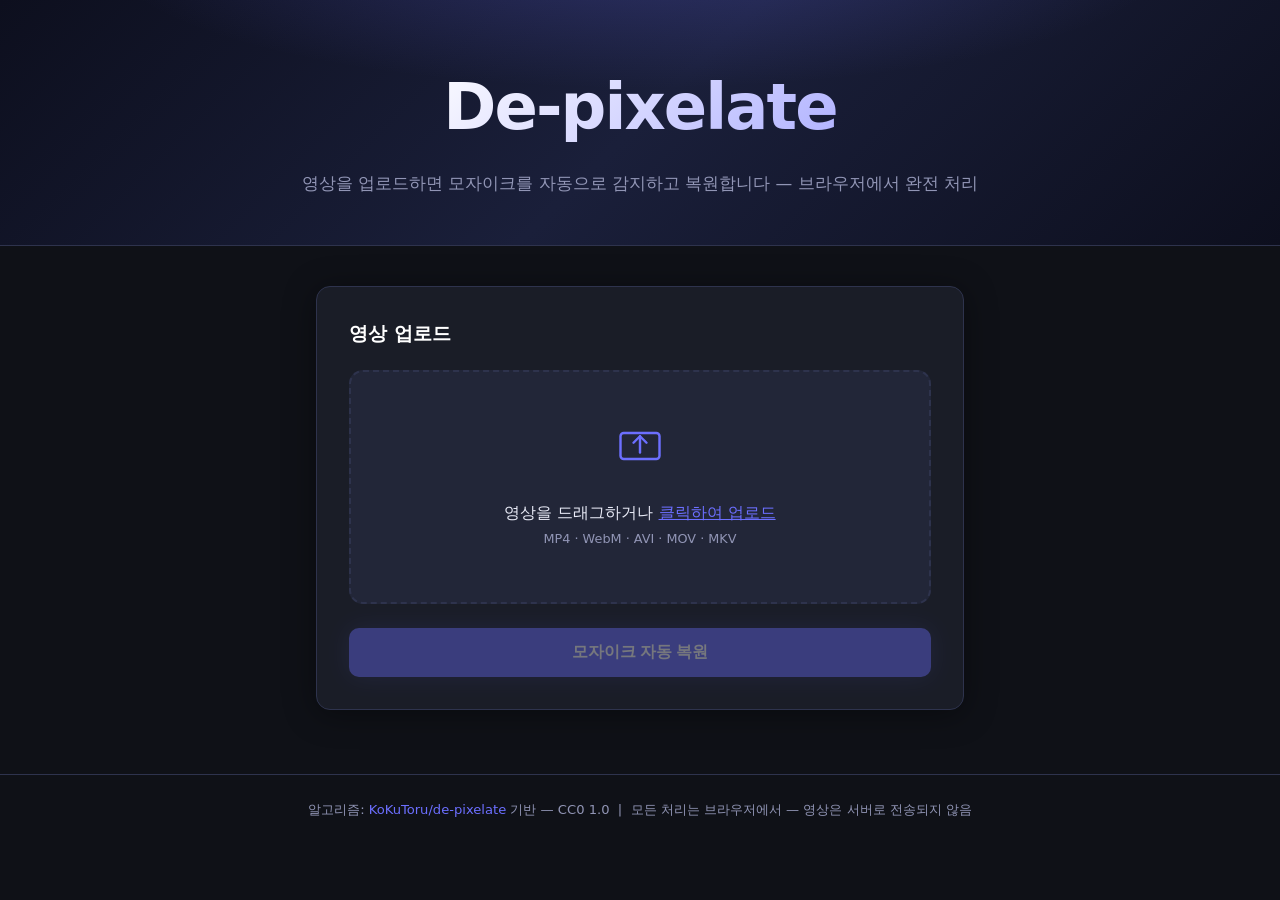
<file: index.html>
<!DOCTYPE html>
<html lang="ko">
<head>
  <meta charset="UTF-8" />
  <meta name="viewport" content="width=device-width, initial-scale=1.0" />
  <title>De-pixelate — 모자이크 영상 자동 복원</title>
  <link rel="stylesheet" href="css/style.css" />
</head>
<body>
  <header class="hero">
    <div class="hero-inner">
      <h1>De-pixelate</h1>
      <p class="tagline">영상을 업로드하면 모자이크를 자동으로 감지하고 복원합니다 — 브라우저에서 완전 처리</p>
    </div>
  </header>

  <main class="container">

    <!-- UPLOAD SECTION -->
    <section class="card upload-card" id="upload-section">
      <h2>영상 업로드</h2>

      <div class="drop-zone" id="drop-zone" role="button" tabindex="0"
           aria-label="영상 파일을 드롭하거나 클릭하세요">
        <input type="file" id="file-input" accept="video/*" hidden />
        <svg class="drop-icon" viewBox="0 0 64 64" fill="none" xmlns="http://www.w3.org/2000/svg">
          <rect x="8" y="16" width="48" height="32" rx="4" stroke="currentColor" stroke-width="3"/>
          <path d="M24 28L32 20L40 28" stroke="currentColor" stroke-width="3" stroke-linecap="round" stroke-linejoin="round"/>
          <line x1="32" y1="20" x2="32" y2="40" stroke="currentColor" stroke-width="3" stroke-linecap="round"/>
        </svg>
        <p>영상을 드래그하거나 <span class="drop-link">클릭하여 업로드</span></p>
        <p class="file-types">MP4 · WebM · AVI · MOV · MKV</p>
      </div>

      <div id="file-info" class="file-info hidden">
        <svg viewBox="0 0 24 24" fill="none">
          <path d="M15 2H6a2 2 0 00-2 2v16a2 2 0 002 2h12a2 2 0 002-2V7l-5-5z"
                stroke="currentColor" stroke-width="1.5"/>
          <polyline points="14 2 14 8 20 8" stroke="currentColor" stroke-width="1.5"/>
        </svg>
        <span id="file-name"></span>
        <span id="file-size" class="muted"></span>
        <button class="btn-icon" id="remove-file" title="파일 제거" aria-label="파일 제거">✕</button>
      </div>

      <button class="btn btn-primary" id="process-btn" disabled>모자이크 자동 복원</button>
    </section>

    <!-- PROGRESS SECTION -->
    <section class="card progress-card hidden" id="progress-section">
      <h2>복원 중...</h2>
      <div class="progress-bar-wrap">
        <div class="progress-bar" id="progress-bar"></div>
      </div>
      <p class="progress-stage" id="progress-stage">대기 중...</p>
      <p class="progress-pct" id="progress-pct">0%</p>
    </section>

    <!-- RESULT SECTION -->
    <section class="card result-card hidden" id="result-section">
      <h2>복원 완료</h2>
      <p id="result-info" class="result-info"></p>
      <div class="result-viewer">
        <video id="result-video" controls playsinline loop></video>
      </div>
      <div class="result-actions">
        <button class="btn btn-primary"         id="download-btn">WebM 영상 다운로드</button>
        <button class="btn btn-accent hidden"   id="img-download-btn">PNG 이미지 다운로드</button>
        <button class="btn btn-secondary"       id="new-btn">새 영상 처리</button>
      </div>
    </section>

    <!-- ERROR SECTION -->
    <section class="card error-card hidden" id="error-section">
      <h2>오류 발생</h2>
      <p id="error-msg"></p>
      <button class="btn btn-secondary" id="error-retry-btn">다시 시도</button>
    </section>

  </main>

  <footer class="footer">
    <p>알고리즘: <a href="https://github.com/KoKuToru/de-pixelate_gaV-O6NPWrI" target="_blank" rel="noopener">KoKuToru/de-pixelate</a> 기반 — CC0 1.0 &nbsp;|&nbsp; 모든 처리는 브라우저에서 — 영상은 서버로 전송되지 않음</p>
  </footer>

  <script src="js/depixelate.js"></script>
  <script src="js/app.js"></script>
</body>
</html>
</file>
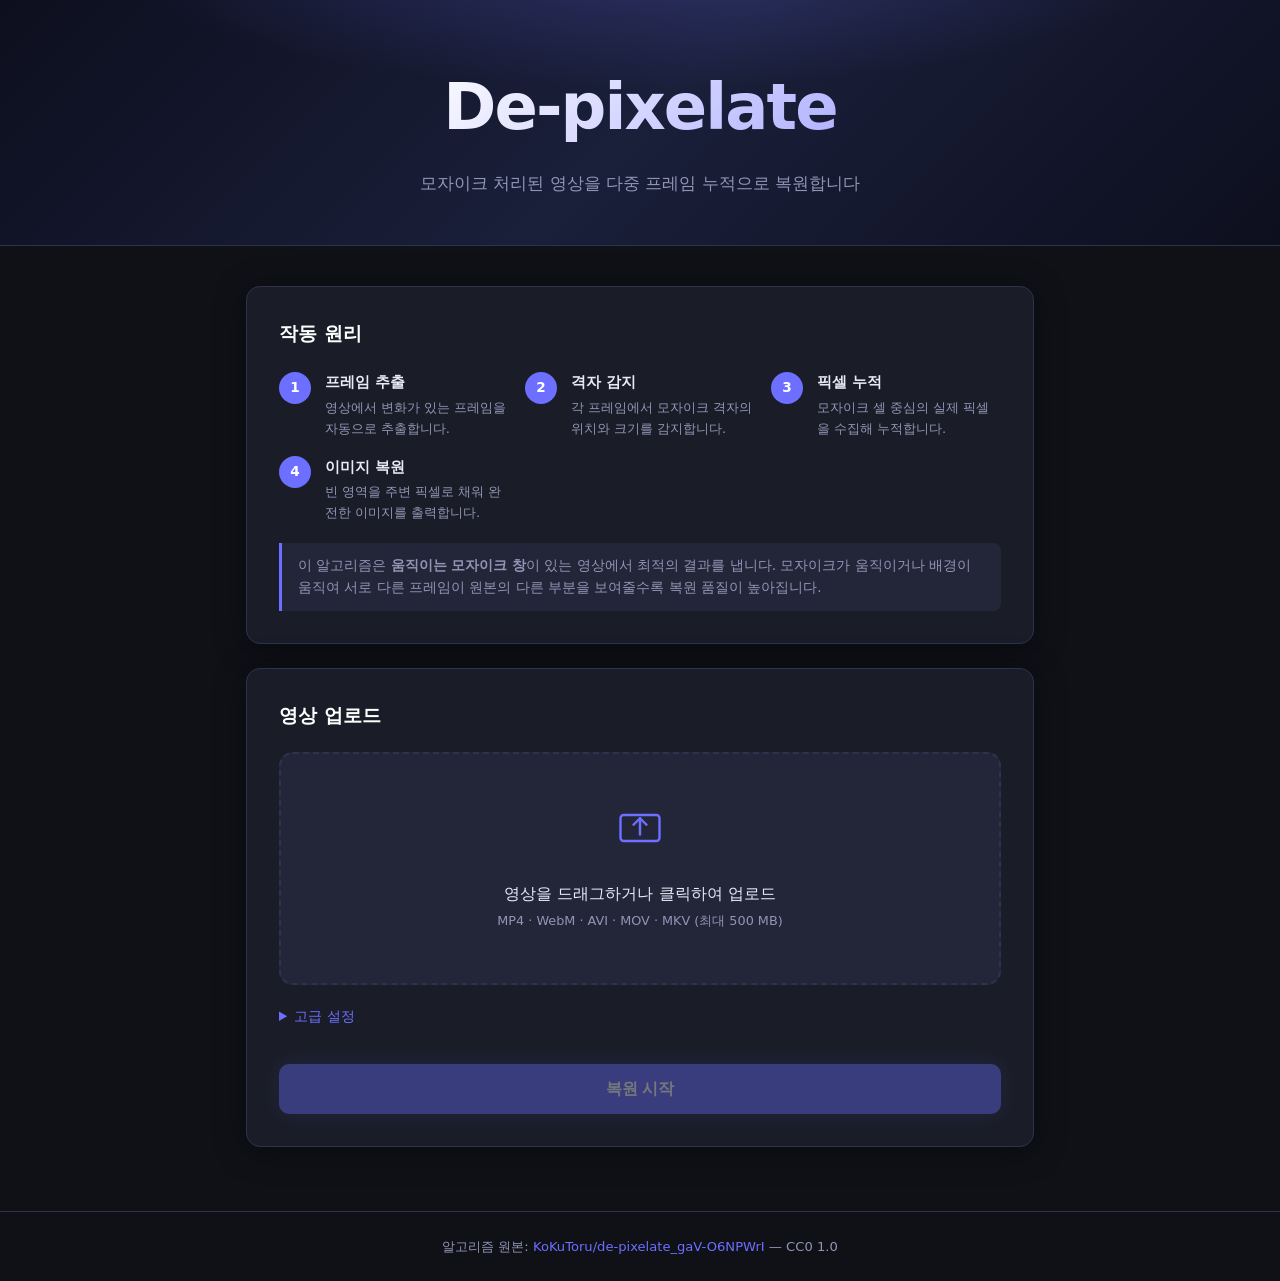
<file: templates/index.html>
<!DOCTYPE html>
<html lang="ko">
<head>
  <meta charset="UTF-8" />
  <meta name="viewport" content="width=device-width, initial-scale=1.0" />
  <title>De-pixelate — 모자이크 영상 복원</title>
  <link rel="stylesheet" href="/static/css/style.css" />
</head>
<body>
  <header class="hero">
    <div class="hero-inner">
      <h1>De-pixelate</h1>
      <p class="tagline">모자이크 처리된 영상을 다중 프레임 누적으로 복원합니다</p>
    </div>
  </header>

  <main class="container">

    <!-- HOW IT WORKS -->
    <section class="card info-card">
      <h2>작동 원리</h2>
      <div class="steps">
        <div class="step">
          <span class="step-num">1</span>
          <div>
            <strong>프레임 추출</strong>
            <p>영상에서 변화가 있는 프레임을 자동으로 추출합니다.</p>
          </div>
        </div>
        <div class="step">
          <span class="step-num">2</span>
          <div>
            <strong>격자 감지</strong>
            <p>각 프레임에서 모자이크 격자의 위치와 크기를 감지합니다.</p>
          </div>
        </div>
        <div class="step">
          <span class="step-num">3</span>
          <div>
            <strong>픽셀 누적</strong>
            <p>모자이크 셀 중심의 실제 픽셀을 수집해 누적합니다.</p>
          </div>
        </div>
        <div class="step">
          <span class="step-num">4</span>
          <div>
            <strong>이미지 복원</strong>
            <p>빈 영역을 주변 픽셀로 채워 완전한 이미지를 출력합니다.</p>
          </div>
        </div>
      </div>
      <p class="note">
        이 알고리즘은 <strong>움직이는 모자이크 창</strong>이 있는 영상에서 최적의 결과를 냅니다.
        모자이크가 움직이거나 배경이 움직여 서로 다른 프레임이 원본의 다른 부분을 보여줄수록 복원 품질이 높아집니다.
      </p>
    </section>

    <!-- UPLOAD SECTION -->
    <section class="card upload-card" id="upload-section">
      <h2>영상 업로드</h2>

      <div class="drop-zone" id="drop-zone">
        <svg class="drop-icon" viewBox="0 0 64 64" fill="none" xmlns="http://www.w3.org/2000/svg">
          <rect x="8" y="16" width="48" height="32" rx="4" stroke="currentColor" stroke-width="3"/>
          <path d="M24 28L32 20L40 28" stroke="currentColor" stroke-width="3" stroke-linecap="round" stroke-linejoin="round"/>
          <line x1="32" y1="20" x2="32" y2="40" stroke="currentColor" stroke-width="3" stroke-linecap="round"/>
        </svg>
        <p>영상을 드래그하거나 클릭하여 업로드</p>
        <p class="file-types">MP4 · WebM · AVI · MOV · MKV (최대 500 MB)</p>
        <input type="file" id="file-input" accept="video/mp4,video/webm,video/avi,video/quicktime,video/x-matroska,video/x-msvideo,.mkv" hidden />
      </div>

      <div id="file-info" class="file-info hidden">
        <svg viewBox="0 0 24 24" fill="none"><path d="M15 2H6a2 2 0 00-2 2v16a2 2 0 002 2h12a2 2 0 002-2V7l-5-5z" stroke="currentColor" stroke-width="1.5"/><polyline points="14 2 14 8 20 8" stroke="currentColor" stroke-width="1.5"/></svg>
        <span id="file-name"></span>
        <span id="file-size" class="muted"></span>
        <button class="btn-icon" id="remove-file" title="파일 제거">✕</button>
      </div>

      <!-- Advanced options -->
      <details class="advanced" id="advanced-opts">
        <summary>고급 설정</summary>
        <div class="advanced-grid">
          <div class="field-group">
            <label>모자이크 영역 (자동 감지 권장)</label>
            <div class="inline-fields">
              <label>X <input type="number" id="win-x" placeholder="자동" min="0" /></label>
              <label>Y <input type="number" id="win-y" placeholder="자동" min="0" /></label>
              <label>너비 <input type="number" id="win-w" placeholder="자동" min="1" /></label>
              <label>높이 <input type="number" id="win-h" placeholder="자동" min="1" /></label>
            </div>
          </div>
          <div class="field-group">
            <label>셀 크기 (자동 감지 권장)</label>
            <div class="inline-fields">
              <label>가로 <input type="number" id="cell-w" placeholder="자동" min="2" step="0.5" /></label>
              <label>세로 <input type="number" id="cell-h" placeholder="자동" min="2" step="0.5" /></label>
            </div>
          </div>
        </div>
      </details>

      <button class="btn btn-primary" id="process-btn" disabled>
        복원 시작
      </button>
    </section>

    <!-- PROGRESS SECTION -->
    <section class="card progress-card hidden" id="progress-section">
      <h2>처리 중...</h2>
      <div class="progress-bar-wrap">
        <div class="progress-bar" id="progress-bar"></div>
      </div>
      <p class="progress-stage" id="progress-stage">대기 중...</p>
      <p class="progress-pct" id="progress-pct">0%</p>
    </section>

    <!-- RESULT SECTION -->
    <section class="card result-card hidden" id="result-section">
      <h2>복원 완료</h2>
      <div class="result-viewer">
        <img id="result-img" alt="복원된 이미지" />
      </div>
      <div class="result-actions">
        <button class="btn btn-primary" id="download-btn">PNG 다운로드</button>
        <button class="btn btn-secondary" id="new-btn">새 영상 처리</button>
      </div>
    </section>

    <!-- ERROR SECTION -->
    <section class="card error-card hidden" id="error-section">
      <h2>오류 발생</h2>
      <p id="error-msg"></p>
      <button class="btn btn-secondary" id="error-retry-btn">다시 시도</button>
    </section>

  </main>

  <footer class="footer">
    <p>
      알고리즘 원본:
      <a href="https://github.com/KoKuToru/de-pixelate_gaV-O6NPWrI" target="_blank" rel="noopener">
        KoKuToru/de-pixelate_gaV-O6NPWrI
      </a>
      — CC0 1.0
    </p>
  </footer>

  <script src="/static/js/app.js"></script>
</body>
</html>
</file>
<file: css/style.css>
/* ── Reset & Base ── */
*, *::before, *::after { box-sizing: border-box; margin: 0; padding: 0; }

:root {
  --bg: #0f1117;
  --bg2: #1a1d27;
  --bg3: #222638;
  --border: #2e334d;
  --accent: #6c6fff;
  --accent2: #4e51cc;
  --accent-glow: rgba(108, 111, 255, 0.25);
  --text: #e8eaf6;
  --text2: #9195b5;
  --error: #f06565;
  --radius: 14px;
  --shadow: 0 4px 32px rgba(0,0,0,0.4);
}

html { scroll-behavior: smooth; }

body {
  font-family: 'Segoe UI', system-ui, -apple-system, sans-serif;
  background: var(--bg);
  color: var(--text);
  min-height: 100vh;
  line-height: 1.6;
}

/* ── Hero ── */
.hero {
  background: linear-gradient(135deg, #0d0f1e 0%, #1a1f3a 50%, #0d0f1e 100%);
  border-bottom: 1px solid var(--border);
  padding: 3.5rem 1rem 3rem;
  text-align: center;
  position: relative;
  overflow: hidden;
}

.hero::before {
  content: '';
  position: absolute;
  inset: 0;
  background: radial-gradient(ellipse 60% 80% at 50% -20%, var(--accent-glow), transparent 70%);
  pointer-events: none;
}

.hero-inner { position: relative; z-index: 1; }

.hero h1 {
  font-size: clamp(2.4rem, 6vw, 4rem);
  font-weight: 800;
  letter-spacing: -0.03em;
  background: linear-gradient(135deg, #fff 30%, var(--accent) 100%);
  -webkit-background-clip: text;
  -webkit-text-fill-color: transparent;
  background-clip: text;
}

.tagline { margin-top: 0.75rem; color: var(--text2); font-size: 1.05rem; }

/* ── Layout ── */
.container {
  max-width: 680px;
  margin: 0 auto;
  padding: 2.5rem 1rem 4rem;
  display: flex;
  flex-direction: column;
  gap: 1.5rem;
}

/* ── Card ── */
.card {
  background: var(--bg2);
  border: 1px solid var(--border);
  border-radius: var(--radius);
  padding: 2rem;
  box-shadow: var(--shadow);
}

.card h2 { font-size: 1.2rem; font-weight: 700; margin-bottom: 1.25rem; color: #fff; }

/* ── Drop Zone ── */
.drop-zone {
  border: 2px dashed var(--border);
  border-radius: var(--radius);
  padding: 3rem 2rem;
  text-align: center;
  cursor: pointer;
  transition: border-color 0.2s, background 0.2s;
  background: var(--bg3);
}

.drop-zone:hover,
.drop-zone.dragover {
  border-color: var(--accent);
  background: rgba(108, 111, 255, 0.07);
}

.drop-icon { width: 52px; height: 52px; color: var(--accent); margin-bottom: 1rem; }
.drop-zone p { color: var(--text2); margin: 0.25rem 0; }
.drop-zone p:first-of-type { color: var(--text); font-weight: 500; }
.drop-link { color: var(--accent); text-decoration: underline; cursor: pointer; }
.file-types { font-size: 0.8rem; }

/* ── File Info ── */
.file-info {
  display: flex;
  align-items: center;
  gap: 0.75rem;
  background: var(--bg3);
  border: 1px solid var(--border);
  border-radius: 10px;
  padding: 0.75rem 1rem;
  margin-top: 1rem;
}

.file-info svg { width: 20px; height: 20px; color: var(--accent); flex-shrink: 0; }
.file-info #file-name { flex: 1; font-size: 0.9rem; word-break: break-all; }
.muted { font-size: 0.8rem; color: var(--text2); white-space: nowrap; }

/* ── Buttons ── */
.btn {
  display: inline-flex;
  align-items: center;
  justify-content: center;
  gap: 0.5rem;
  padding: 0.75rem 1.75rem;
  border-radius: 10px;
  border: none;
  font-size: 0.95rem;
  font-weight: 600;
  cursor: pointer;
  transition: background 0.18s, transform 0.1s, opacity 0.2s;
}
.btn:active { transform: scale(0.97); }
.btn:disabled { opacity: 0.4; cursor: not-allowed; }

.btn-primary {
  background: var(--accent);
  color: #fff;
  width: 100%;
  margin-top: 1.5rem;
  font-size: 1rem;
  padding: 0.9rem;
  box-shadow: 0 0 24px var(--accent-glow);
}
.btn-primary:hover:not(:disabled) { background: var(--accent2); }

.btn-secondary {
  background: var(--bg3);
  color: var(--text);
  border: 1px solid var(--border);
}
.btn-secondary:hover { background: var(--border); }

.btn-icon {
  background: none;
  border: none;
  color: var(--text2);
  cursor: pointer;
  font-size: 1rem;
  padding: 0.25rem;
  border-radius: 4px;
  transition: color 0.15s;
}
.btn-icon:hover { color: var(--error); }

/* ── Progress ── */
.progress-bar-wrap {
  background: var(--bg3);
  border-radius: 100px;
  height: 10px;
  overflow: hidden;
  margin-bottom: 0.75rem;
}
.progress-bar {
  height: 100%;
  width: 0%;
  background: linear-gradient(90deg, var(--accent), #9b6fff);
  border-radius: 100px;
  transition: width 0.4s ease;
  box-shadow: 0 0 12px var(--accent-glow);
}
.progress-stage { color: var(--text2); font-size: 0.9rem; }
.progress-pct {
  font-size: 2rem;
  font-weight: 800;
  margin-top: 0.5rem;
  background: linear-gradient(135deg, #fff, var(--accent));
  -webkit-background-clip: text;
  -webkit-text-fill-color: transparent;
  background-clip: text;
}

/* ── Result Viewer ── */
.result-viewer {
  background: var(--bg3);
  border: 1px solid var(--border);
  border-radius: 10px;
  overflow: hidden;
  margin-bottom: 1.25rem;
  display: flex;
  align-items: center;
  justify-content: center;
  min-height: 200px;
}

.result-viewer video {
  max-width: 100%;
  max-height: 65vh;
  display: block;
  background: #000;
}

.result-info {
  font-size: 0.82rem;
  color: var(--text2);
  margin-bottom: 0.75rem;
  margin-top: -0.5rem;
}

.result-actions { display: flex; flex-wrap: wrap; gap: 0.75rem; }
.result-actions .btn-primary   { flex: 1; min-width: 160px; margin-top: 0; }
.result-actions .btn-accent    { flex: 1; min-width: 160px; margin-top: 0; background: var(--bg3); color: var(--accent); border: 1px solid var(--accent); }
.result-actions .btn-accent:hover { background: rgba(108,111,255,0.12); }
.result-actions .btn-secondary { flex: 1; min-width: 120px; }

/* ── Error Card ── */
.error-card h2 { color: var(--error); }
.error-card p {
  color: var(--text2);
  background: rgba(240, 101, 101, 0.08);
  border: 1px solid rgba(240, 101, 101, 0.2);
  border-radius: 8px;
  padding: 0.75rem 1rem;
  font-size: 0.9rem;
  margin-bottom: 1rem;
  word-break: break-word;
}

/* ── Footer ── */
.footer {
  text-align: center;
  padding: 1.5rem 1rem;
  border-top: 1px solid var(--border);
  color: var(--text2);
  font-size: 0.82rem;
}
.footer a { color: var(--accent); text-decoration: none; }
.footer a:hover { text-decoration: underline; }

/* ── Utility ── */
.hidden { display: none !important; }
</file>
<file: static/css/style.css>
/* ── Reset & Base ── */
*, *::before, *::after { box-sizing: border-box; margin: 0; padding: 0; }

:root {
  --bg: #0f1117;
  --bg2: #1a1d27;
  --bg3: #222638;
  --border: #2e334d;
  --accent: #6c6fff;
  --accent2: #4e51cc;
  --accent-glow: rgba(108, 111, 255, 0.25);
  --text: #e8eaf6;
  --text2: #9195b5;
  --success: #4caf7d;
  --error: #f06565;
  --radius: 14px;
  --shadow: 0 4px 32px rgba(0,0,0,0.4);
}

html { scroll-behavior: smooth; }

body {
  font-family: 'Segoe UI', system-ui, -apple-system, sans-serif;
  background: var(--bg);
  color: var(--text);
  min-height: 100vh;
  line-height: 1.6;
}

/* ── Hero ── */
.hero {
  background: linear-gradient(135deg, #0d0f1e 0%, #1a1f3a 50%, #0d0f1e 100%);
  border-bottom: 1px solid var(--border);
  padding: 3.5rem 1rem 3rem;
  text-align: center;
  position: relative;
  overflow: hidden;
}

.hero::before {
  content: '';
  position: absolute;
  inset: 0;
  background: radial-gradient(ellipse 60% 80% at 50% -20%, var(--accent-glow), transparent 70%);
  pointer-events: none;
}

.hero-inner { position: relative; z-index: 1; }

.hero h1 {
  font-size: clamp(2.4rem, 6vw, 4rem);
  font-weight: 800;
  letter-spacing: -0.03em;
  background: linear-gradient(135deg, #fff 30%, var(--accent) 100%);
  -webkit-background-clip: text;
  -webkit-text-fill-color: transparent;
  background-clip: text;
}

.tagline {
  margin-top: 0.75rem;
  color: var(--text2);
  font-size: 1.05rem;
}

/* ── Layout ── */
.container {
  max-width: 820px;
  margin: 0 auto;
  padding: 2.5rem 1rem 4rem;
  display: flex;
  flex-direction: column;
  gap: 1.5rem;
}

/* ── Cards ── */
.card {
  background: var(--bg2);
  border: 1px solid var(--border);
  border-radius: var(--radius);
  padding: 2rem;
  box-shadow: var(--shadow);
}

.card h2 {
  font-size: 1.2rem;
  font-weight: 700;
  margin-bottom: 1.25rem;
  color: #fff;
}

/* ── How it works ── */
.steps {
  display: grid;
  grid-template-columns: repeat(auto-fit, minmax(180px, 1fr));
  gap: 1rem;
  margin-bottom: 1.25rem;
}

.step {
  display: flex;
  gap: 0.85rem;
  align-items: flex-start;
}

.step-num {
  flex-shrink: 0;
  width: 2rem;
  height: 2rem;
  border-radius: 50%;
  background: var(--accent);
  color: #fff;
  font-weight: 700;
  font-size: 0.85rem;
  display: flex;
  align-items: center;
  justify-content: center;
  margin-top: 0.1rem;
}

.step strong { display: block; font-size: 0.92rem; margin-bottom: 0.2rem; }
.step p { font-size: 0.82rem; color: var(--text2); }

.note {
  font-size: 0.85rem;
  color: var(--text2);
  background: var(--bg3);
  border-left: 3px solid var(--accent);
  padding: 0.75rem 1rem;
  border-radius: 0 8px 8px 0;
}

/* ── Drop zone ── */
.drop-zone {
  border: 2px dashed var(--border);
  border-radius: var(--radius);
  padding: 3rem 2rem;
  text-align: center;
  cursor: pointer;
  transition: border-color 0.2s, background 0.2s;
  background: var(--bg3);
}

.drop-zone:hover,
.drop-zone.dragover {
  border-color: var(--accent);
  background: rgba(108,111,255,0.07);
}

.drop-icon {
  width: 52px;
  height: 52px;
  color: var(--accent);
  margin-bottom: 1rem;
}

.drop-zone p { color: var(--text2); margin: 0.25rem 0; }
.drop-zone p:first-of-type { color: var(--text); font-weight: 500; }
.file-types { font-size: 0.8rem; }

/* ── File info ── */
.file-info {
  display: flex;
  align-items: center;
  gap: 0.75rem;
  background: var(--bg3);
  border: 1px solid var(--border);
  border-radius: 10px;
  padding: 0.75rem 1rem;
  margin-top: 1rem;
}

.file-info svg { width: 20px; height: 20px; color: var(--accent); flex-shrink: 0; }
.file-info #file-name { flex: 1; font-size: 0.9rem; word-break: break-all; }
.muted { font-size: 0.8rem; color: var(--text2); white-space: nowrap; }

/* ── Advanced ── */
.advanced { margin-top: 1.25rem; }

.advanced summary {
  cursor: pointer;
  color: var(--accent);
  font-size: 0.9rem;
  font-weight: 500;
  user-select: none;
  margin-bottom: 0.75rem;
}

.advanced-grid {
  display: flex;
  flex-direction: column;
  gap: 1rem;
  background: var(--bg3);
  border: 1px solid var(--border);
  border-radius: 10px;
  padding: 1rem;
}

.field-group > label:first-child {
  display: block;
  font-size: 0.82rem;
  color: var(--text2);
  margin-bottom: 0.5rem;
}

.inline-fields {
  display: flex;
  flex-wrap: wrap;
  gap: 0.5rem;
}

.inline-fields label {
  display: flex;
  align-items: center;
  gap: 0.35rem;
  font-size: 0.82rem;
  color: var(--text2);
}

.inline-fields input {
  width: 90px;
  background: var(--bg2);
  border: 1px solid var(--border);
  border-radius: 6px;
  color: var(--text);
  padding: 0.35rem 0.5rem;
  font-size: 0.85rem;
  outline: none;
}

.inline-fields input:focus { border-color: var(--accent); }

/* ── Buttons ── */
.btn {
  display: inline-flex;
  align-items: center;
  justify-content: center;
  gap: 0.5rem;
  padding: 0.75rem 1.75rem;
  border-radius: 10px;
  border: none;
  font-size: 0.95rem;
  font-weight: 600;
  cursor: pointer;
  transition: background 0.18s, transform 0.1s, opacity 0.2s;
}

.btn:active { transform: scale(0.97); }
.btn:disabled { opacity: 0.4; cursor: not-allowed; }

.btn-primary {
  background: var(--accent);
  color: #fff;
  width: 100%;
  margin-top: 1.5rem;
  font-size: 1rem;
  padding: 0.9rem;
  box-shadow: 0 0 24px var(--accent-glow);
}

.btn-primary:hover:not(:disabled) { background: var(--accent2); }

.btn-secondary {
  background: var(--bg3);
  color: var(--text);
  border: 1px solid var(--border);
}

.btn-secondary:hover { background: var(--border); }

.btn-icon {
  background: none;
  border: none;
  color: var(--text2);
  cursor: pointer;
  font-size: 1rem;
  padding: 0.25rem;
  border-radius: 4px;
  transition: color 0.15s;
}

.btn-icon:hover { color: var(--error); }

/* ── Progress ── */
.progress-bar-wrap {
  background: var(--bg3);
  border-radius: 100px;
  height: 10px;
  overflow: hidden;
  margin-bottom: 0.75rem;
}

.progress-bar {
  height: 100%;
  width: 0%;
  background: linear-gradient(90deg, var(--accent), #9b6fff);
  border-radius: 100px;
  transition: width 0.4s ease;
  box-shadow: 0 0 12px var(--accent-glow);
}

.progress-stage { color: var(--text2); font-size: 0.9rem; }
.progress-pct {
  font-size: 2rem;
  font-weight: 800;
  margin-top: 0.5rem;
  background: linear-gradient(135deg, #fff, var(--accent));
  -webkit-background-clip: text;
  -webkit-text-fill-color: transparent;
  background-clip: text;
}

/* ── Result ── */
.result-viewer {
  background: var(--bg3);
  border: 1px solid var(--border);
  border-radius: 10px;
  overflow: hidden;
  margin-bottom: 1.25rem;
  display: flex;
  align-items: center;
  justify-content: center;
  min-height: 200px;
}

.result-viewer img {
  max-width: 100%;
  max-height: 65vh;
  object-fit: contain;
  display: block;
}

.result-actions {
  display: flex;
  gap: 0.75rem;
}

.result-actions .btn-primary {
  flex: 1;
  margin-top: 0;
}

.result-actions .btn-secondary {
  flex: 1;
}

/* ── Error ── */
.error-card h2 { color: var(--error); }
.error-card p {
  color: var(--text2);
  background: rgba(240,101,101,0.08);
  border: 1px solid rgba(240,101,101,0.2);
  border-radius: 8px;
  padding: 0.75rem 1rem;
  font-size: 0.9rem;
  margin-bottom: 1rem;
  word-break: break-word;
}

/* ── Footer ── */
.footer {
  text-align: center;
  padding: 1.5rem 1rem;
  border-top: 1px solid var(--border);
  color: var(--text2);
  font-size: 0.82rem;
}

.footer a { color: var(--accent); text-decoration: none; }
.footer a:hover { text-decoration: underline; }

/* ── Utilities ── */
.hidden { display: none !important; }
</file>
